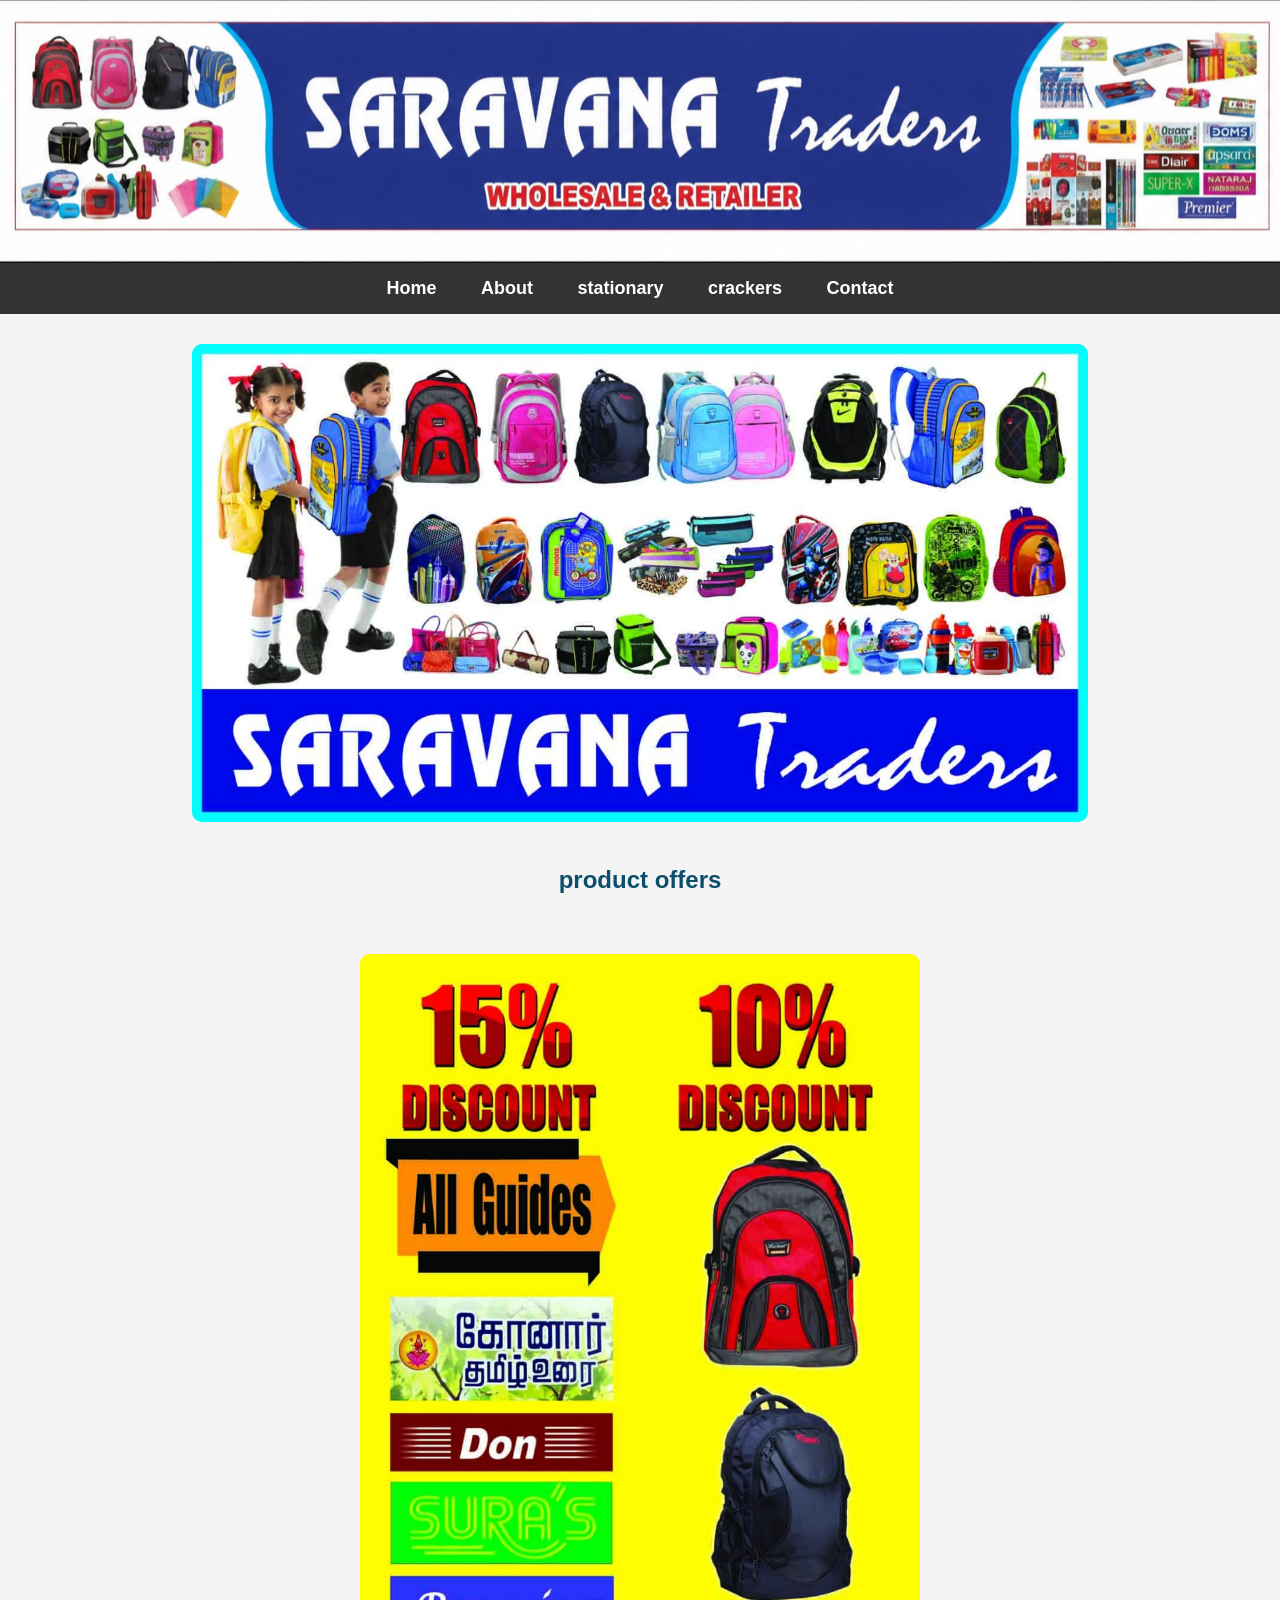
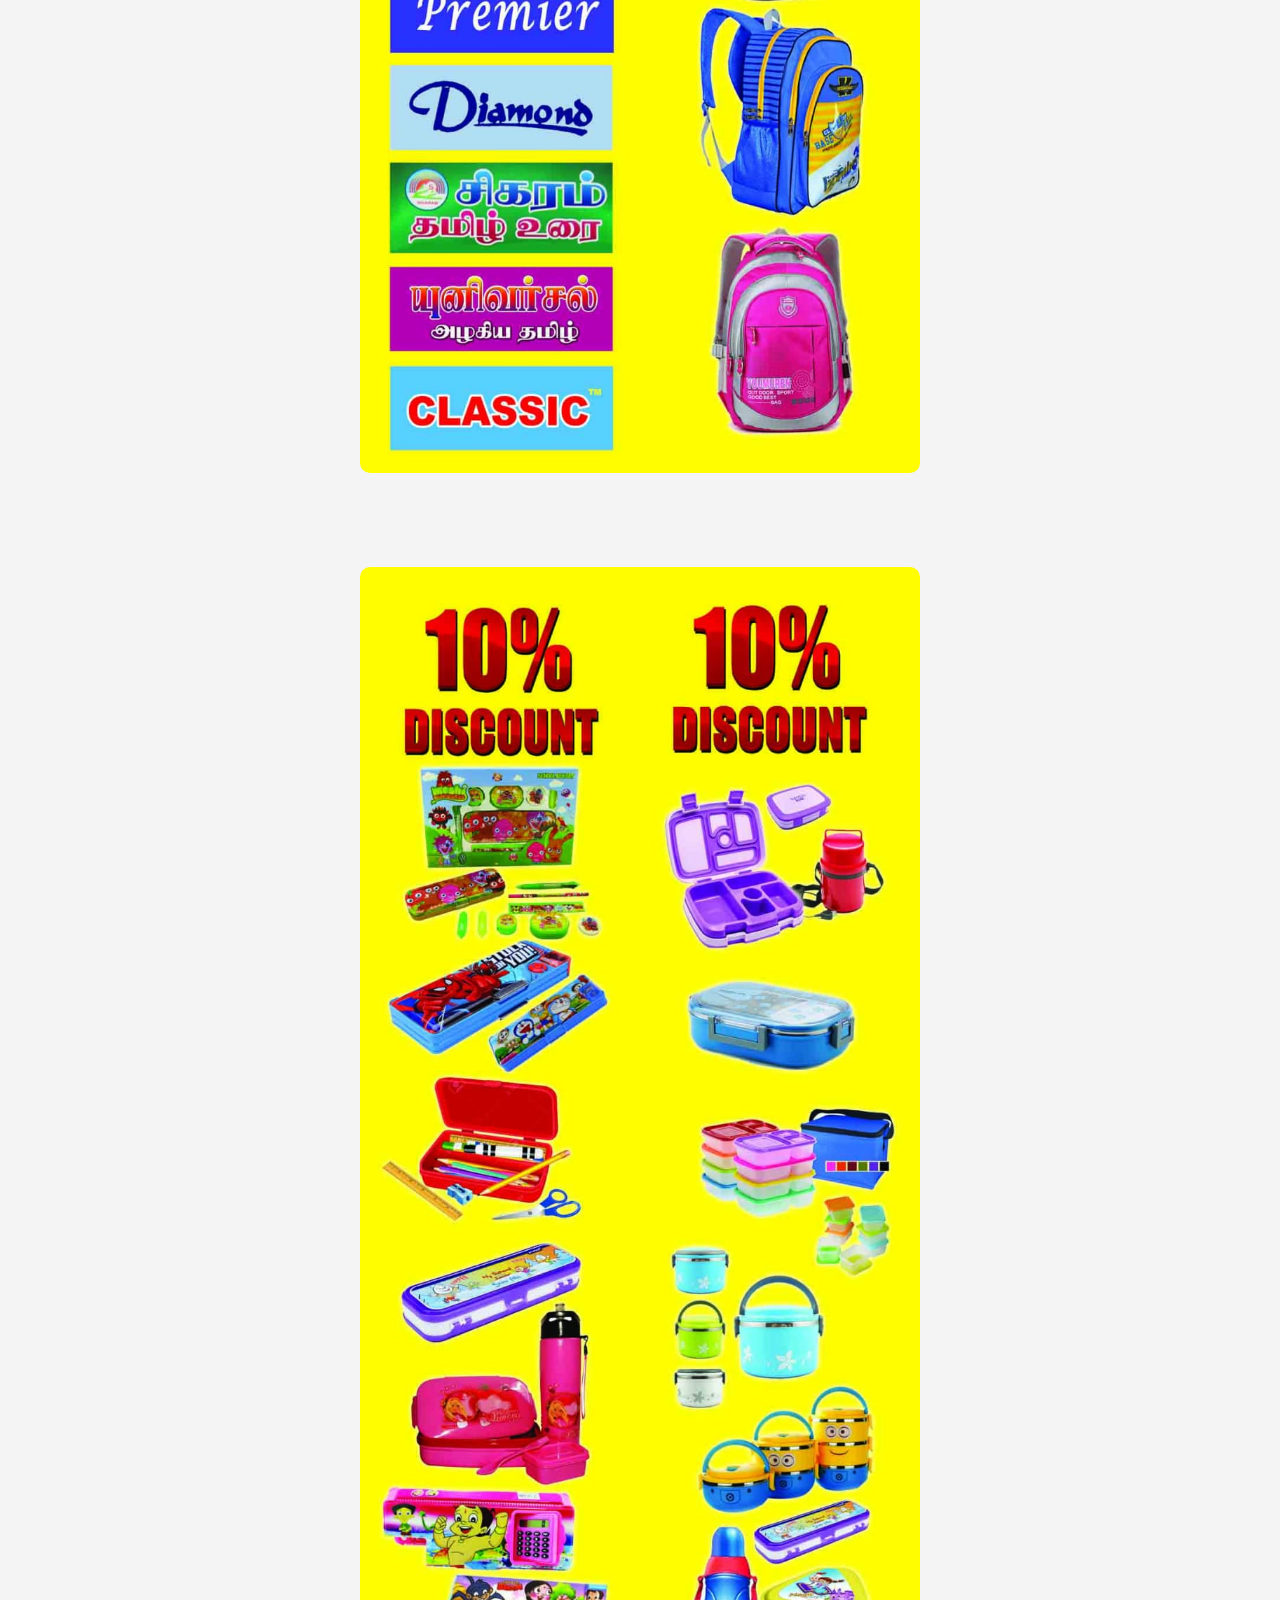
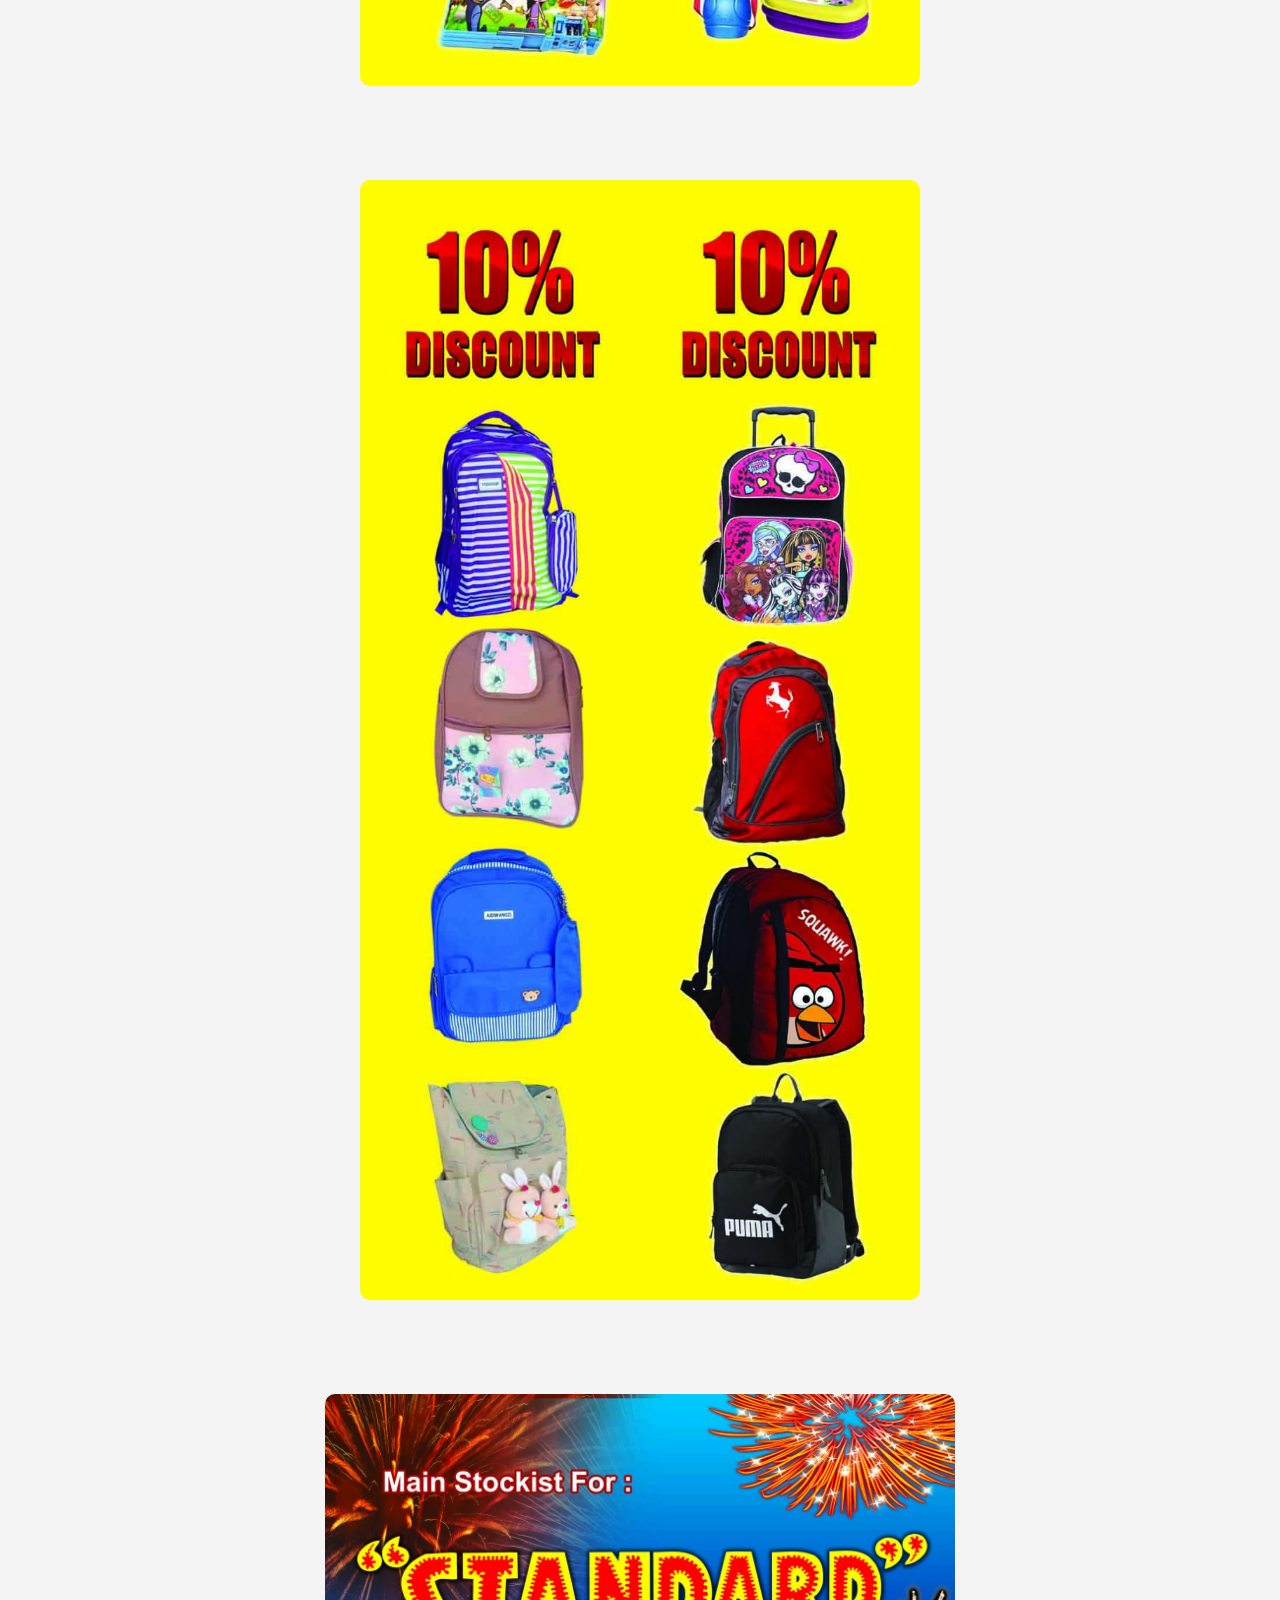
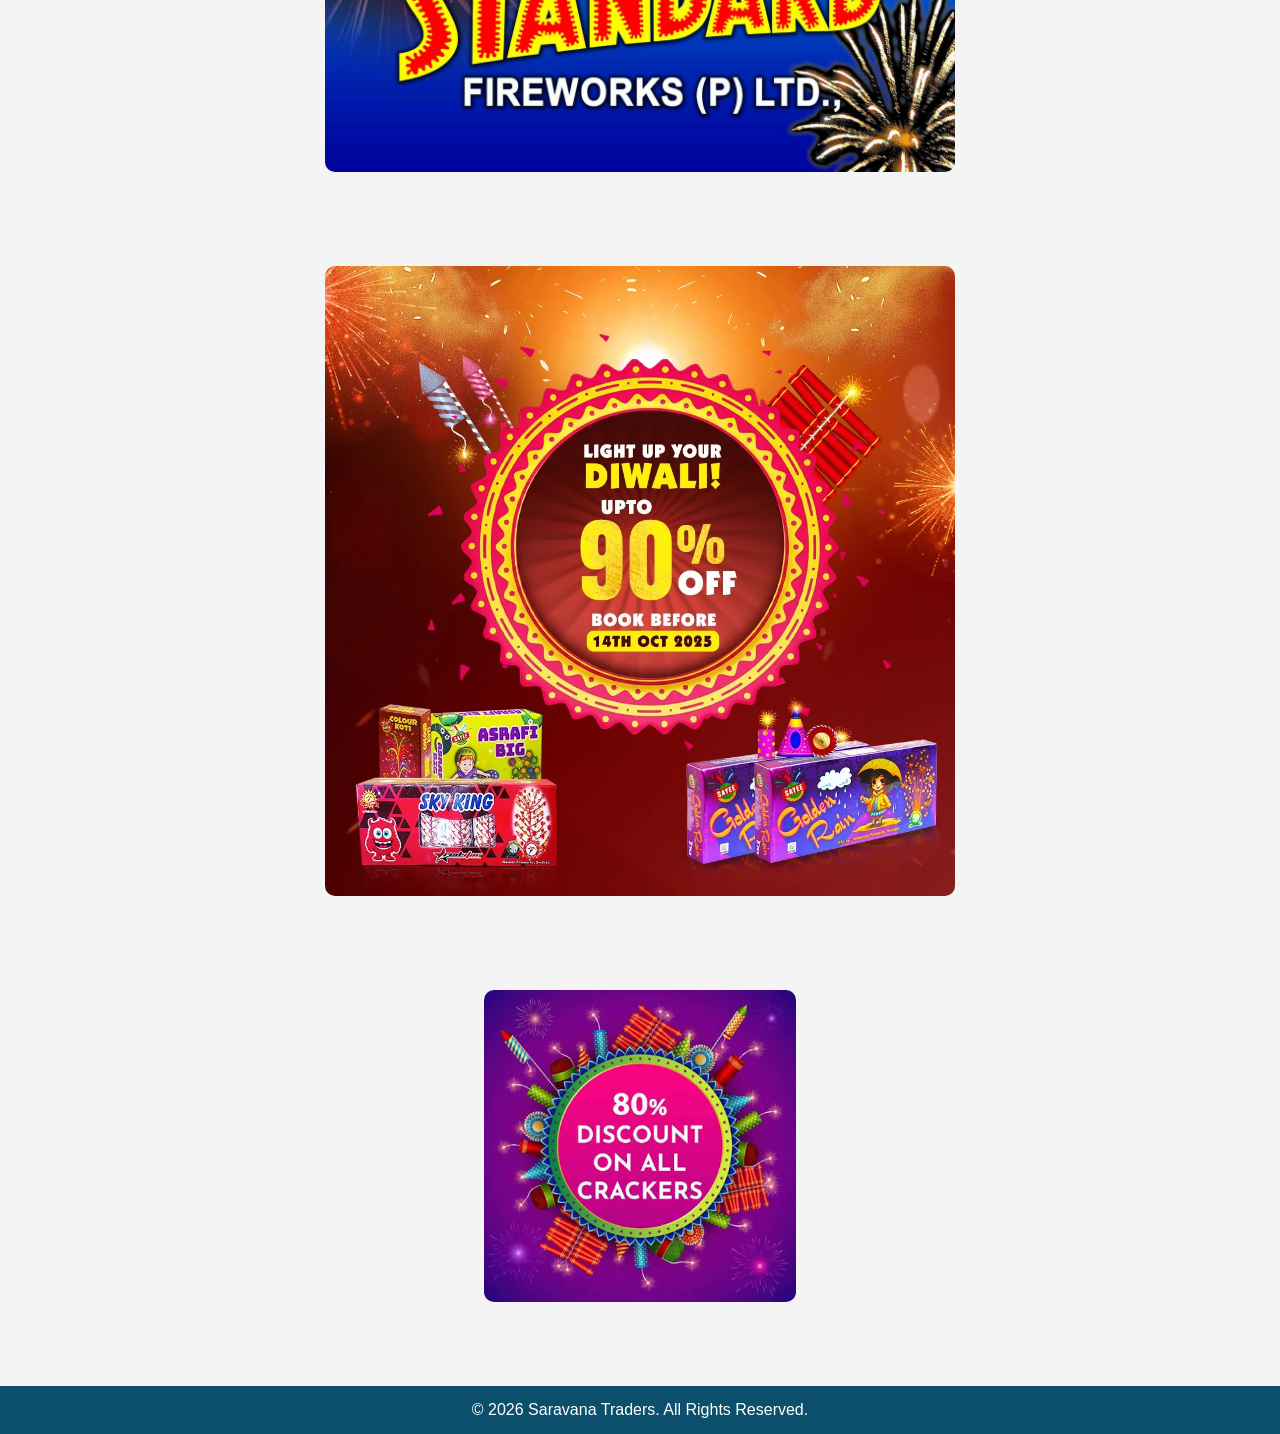
<file: index.html>
<!DOCTYPE html>
<html lang="en">
<head>
<meta charset="UTF-8">
<meta name="viewport" content="width=device-width, initial-scale=1.0">
<title>Saravana Traders</title>

<style>
*{
    margin:0;
    padding:0;
    box-sizing:border-box;
}

body{
    font-family:Arial,sans-serif;
    background:#f4f4f4;
}

/* Header */
header{
    text-align: center;
    padding: 0;
    margin: 0;
}

.header-img{
    width: 100%;
    height: auto;
    display: block;
}
/* Navigation */
nav{
    background:#333;
    text-align:center;
    padding:15px;
}

nav a{
    color:white;
    text-decoration:none;
    margin:20px;
    font-size:18px;
    font-weight:bold;
}

nav a:hover{
    color:yellow;
}

/* Hero */
.hero{
    text-align:center;
    margin:30px 0;
}

.hero img{
    width:70%;
    max-width:900px;
    border-radius:10px;
}

/* Products */
.products{
    width:90%;
    margin:40px auto;
}

.products h2{
    text-align:center;
    margin-bottom:30px;
    color:#0b4f6c;
}

.product-container{
    display:flex;
    flex-wrap:wrap;
    justify-content:center;
    gap:30px;
}

.card{
    width:220px;
    background:white;
    border-radius:10px;
    padding:15px;
    box-shadow:0 0 10px rgba(0,0,0,0.2);
    text-align:center;
}

.card img{
    width:100%;
    height:180px;
    object-fit:cover;
    border-radius:8px;
}

.card h3{
    margin-top:10px;
}

/* Footer */
footer{
    background:#0b4f6c;
    color:white;
    text-align:center;
    padding:15px;
    margin-top:50px;
}
</style>

</head>

<body>

<header>
    <img src="images/header img.jpg" alt="Saravana Traders Banner" class="header-img">
</header>

<nav>
    <a href="index.html">Home</a>
    <a href="about.html">About</a>
    <a href="stationary.html">stationary</a>
    <a href="crackers.html">crackers</a>
    <a href="contact.html">Contact</a>
    
</nav>

<section class="hero">
    <img src="images/logo.png" alt="Saravana Traders">
</section>

<section class="products">

<h2>product offers</h2>

<div class="product-container">

<div class="hero">
<img src="images/logo.jpg" alt="Saravana Traders">
</div>

<div class="hero">
<img src="images/logo (2).jpg" alt="Saravana Traders">
</div>

<div class="hero">
<img src="images/logo (3).jpg" alt="Saravana Traders">
</div>

<div class="hero">
<img src="images/offer0.jpg" alt="Saravana Traders">
</div>

<div class="hero">
<img src="images/offer1.jpg" alt="Saravana Traders">
</div>

<div class="hero">
<img src="images/offer2.jpg" alt="Saravana Traders">
</div>
</div>

</section>

<footer>
<p>&copy; 2026 Saravana Traders. All Rights Reserved.</p>
</footer>

</body>
</html>
</file>
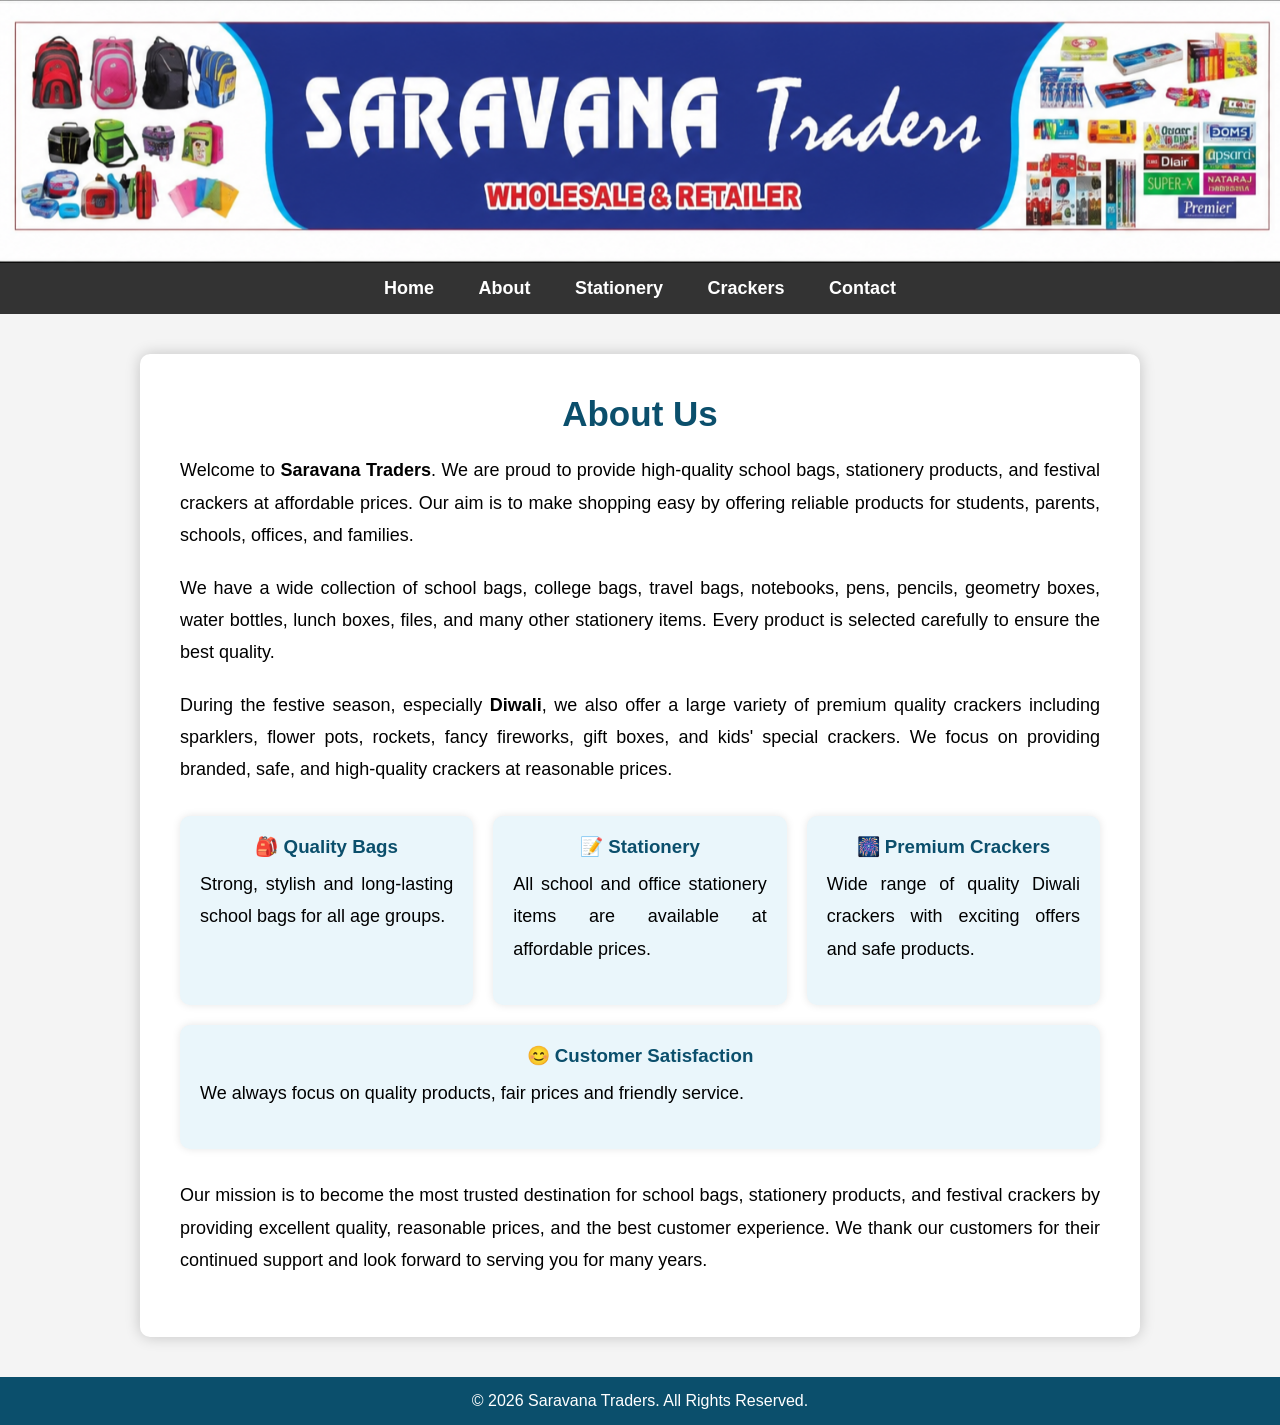
<file: about.html>
<!DOCTYPE html>
<html lang="en">
<head>
<meta charset="UTF-8">
<meta name="viewport" content="width=device-width, initial-scale=1.0">
<title>About - Saravana Traders</title>

<style>
*{
    margin:0;
    padding:0;
    box-sizing:border-box;
}

body{
    font-family:Arial, sans-serif;
    background:#f4f4f4;
}

/* Header */
header{
    text-align:center;
}

.header-img{
    width:100%;
    height:auto;
    display:block;
}

/* Navigation */
nav{
    background:#333;
    text-align:center;
    padding:15px;
}

nav a{
    color:white;
    text-decoration:none;
    margin:20px;
    font-size:18px;
    font-weight:bold;
}

nav a:hover{
    color:yellow;
}

/* About */
.about{
    width:90%;
    max-width:1000px;
    margin:40px auto;
    background:white;
    padding:40px;
    border-radius:10px;
    box-shadow:0 0 15px rgba(0,0,0,0.2);
}

.about h2{
    text-align:center;
    color:#0b4f6c;
    margin-bottom:20px;
    font-size:35px;
}

.about p{
    font-size:18px;
    line-height:1.8;
    text-align:justify;
    margin-bottom:20px;
}

/* Feature Boxes */
.features{
    display:flex;
    justify-content:space-between;
    flex-wrap:wrap;
    gap:20px;
    margin-top:30px;
}

.box{
    flex:1;
    min-width:220px;
    background:#eaf6fb;
    padding:20px;
    border-radius:10px;
    text-align:center;
    box-shadow:0 0 8px rgba(0,0,0,0.1);
}

.box h3{
    color:#0b4f6c;
    margin-bottom:10px;
}

/* Footer */
footer{
    background:#0b4f6c;
    color:white;
    text-align:center;
    padding:15px;
    margin-top:40px;
}
</style>
</head>

<body>

<header>
    <img src="images/header img.jpg" alt="Saravana Traders Banner" class="header-img">
</header>

<nav>
    <a href="index.html">Home</a>
    <a href="about.html">About</a>
    <a href="stationary.html">Stationery</a>
    <a href="crackers.html">Crackers</a>
    <a href="contact.html">Contact</a>
</nav>

<div class="about">

<h2>About Us</h2>

<p>
Welcome to <b>Saravana Traders</b>. We are proud to provide
high-quality school bags, stationery products, and festival crackers
at affordable prices. Our aim is to make shopping easy by offering
reliable products for students, parents, schools, offices, and families.
</p>

<p>
We have a wide collection of school bags, college bags,
travel bags, notebooks, pens, pencils, geometry boxes,
water bottles, lunch boxes, files, and many other stationery items.
Every product is selected carefully to ensure the best quality.
</p>

<p>
During the festive season, especially <b>Diwali</b>, we also offer a
large variety of premium quality crackers including sparklers,
flower pots, rockets, fancy fireworks, gift boxes, and kids'
special crackers. We focus on providing branded, safe, and
high-quality crackers at reasonable prices.
</p>

<div class="features">

<div class="box">
<h3>🎒 Quality Bags</h3>
<p>Strong, stylish and long-lasting school bags for all age groups.</p>
</div>

<div class="box">
<h3>📝 Stationery</h3>
<p>All school and office stationery items are available at affordable prices.</p>
</div>

<div class="box">
<h3>🎆 Premium Crackers</h3>
<p>Wide range of quality Diwali crackers with exciting offers and safe products.</p>
</div>

<div class="box">
<h3>😊 Customer Satisfaction</h3>
<p>We always focus on quality products, fair prices and friendly service.</p>
</div>

</div>

<p style="margin-top:30px;">
Our mission is to become the most trusted destination for school bags,
stationery products, and festival crackers by providing excellent quality,
reasonable prices, and the best customer experience. We thank our customers
for their continued support and look forward to serving you for many years.
</p>

</div>

<footer>
<p>&copy; 2026 Saravana Traders. All Rights Reserved.</p>
</footer>

</body>
</html>
</file>
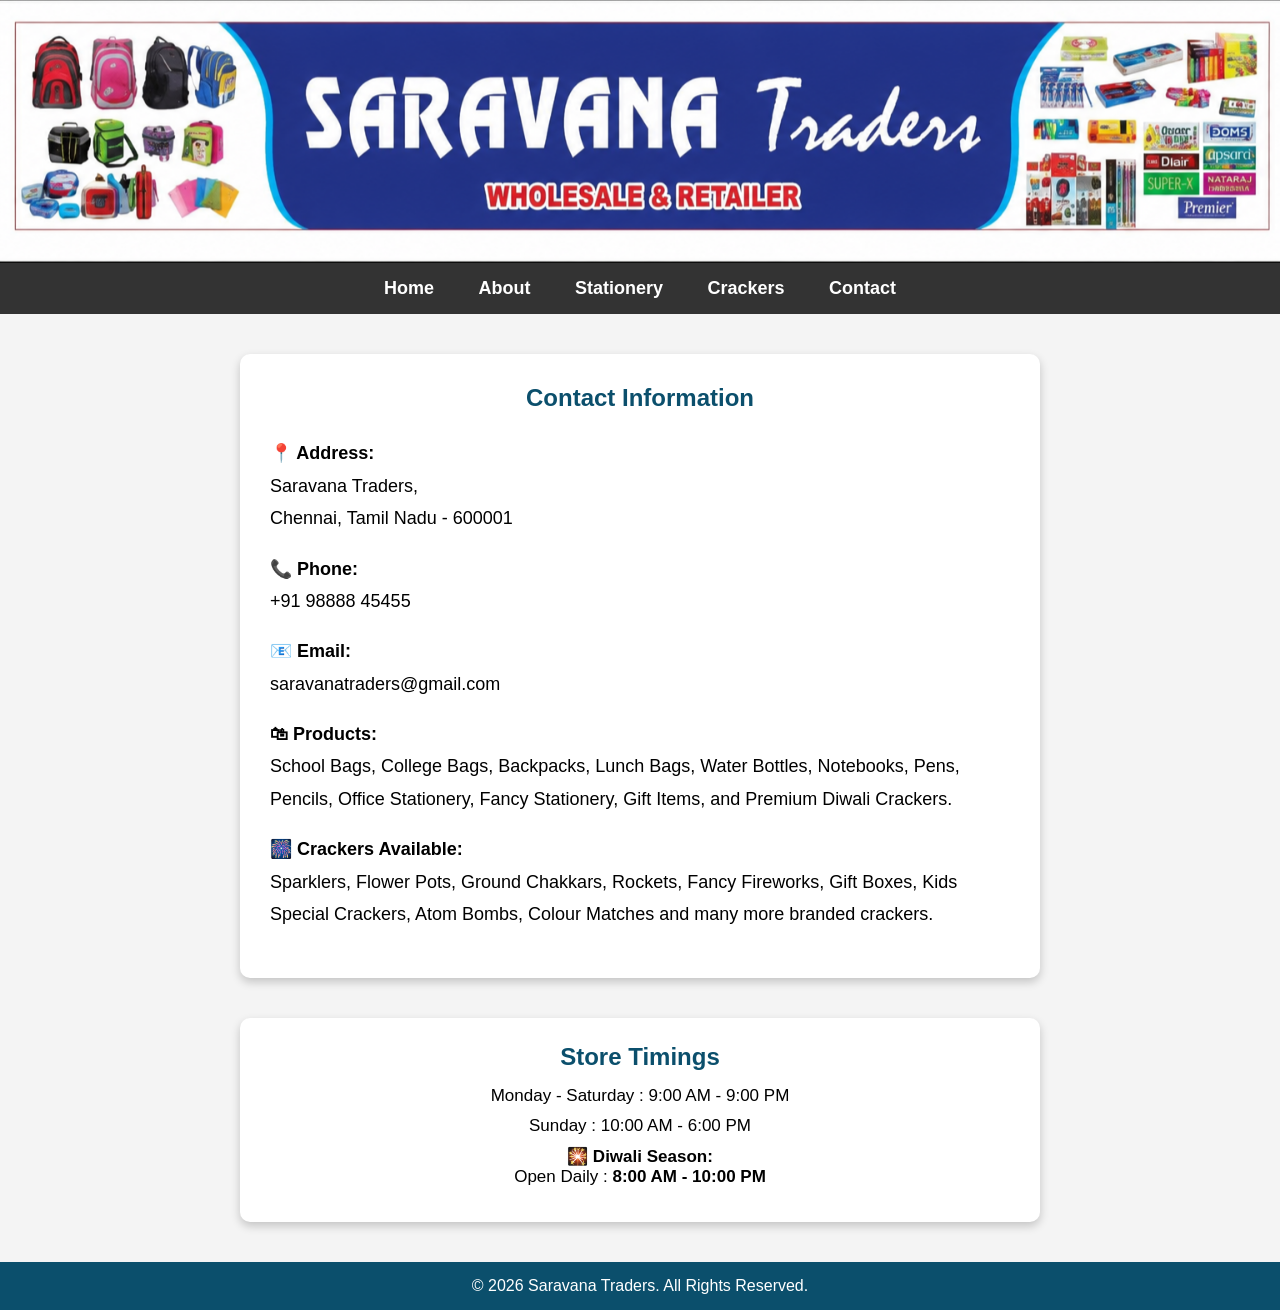
<file: contact.html>
<!DOCTYPE html>
<html lang="en">
<head>
<meta charset="UTF-8">
<meta name="viewport" content="width=device-width, initial-scale=1.0">
<title>Contact - Saravana Traders</title>

<style>
*{
    margin:0;
    padding:0;
    box-sizing:border-box;
}

body{
    font-family:Arial,sans-serif;
    background:#f4f4f4;
}

/* Header */
header{
    text-align:center;
    padding:0;
    margin:0;
}

.header-img{
    width:100%;
    height:auto;
    display:block;
}

/* Navigation */
nav{
    background:#333;
    text-align:center;
    padding:15px;
}

nav a{
    color:white;
    text-decoration:none;
    margin:20px;
    font-size:18px;
    font-weight:bold;
}

nav a:hover{
    color:yellow;
}

/* Contact Section */
.contact{
    width:80%;
    max-width:800px;
    margin:40px auto;
    background:white;
    padding:30px;
    border-radius:10px;
    box-shadow:0 4px 10px rgba(0,0,0,0.2);
}

.contact h2{
    text-align:center;
    color:#0b4f6c;
    margin-bottom:25px;
}

.contact p{
    font-size:18px;
    margin:18px 0;
    line-height:1.8;
}

/* Store Timings */
.timing{
    width:80%;
    max-width:800px;
    margin:30px auto;
    background:white;
    padding:25px;
    border-radius:10px;
    box-shadow:0 4px 10px rgba(0,0,0,0.2);
    text-align:center;
}

.timing h2{
    color:#0b4f6c;
    margin-bottom:15px;
}

.timing p{
    font-size:17px;
    margin:10px 0;
}

/* Footer */
footer{
    background:#0b4f6c;
    color:white;
    text-align:center;
    padding:15px;
    margin-top:40px;
}
</style>

</head>

<body>

<header>
    <img src="images/header img.jpg" alt="Saravana Traders Banner" class="header-img">
</header>

<nav>
    <a href="index.html">Home</a>
    <a href="about.html">About</a>
    <a href="stationary.html">Stationery</a>
    <a href="crackers.html">Crackers</a>
    <a href="contact.html">Contact</a>
</nav>

<div class="contact">

    <h2>Contact Information</h2>

    <p><b>📍 Address:</b><br>
    Saravana Traders,<br>
    Chennai, Tamil Nadu - 600001</p>

    <p><b>📞 Phone:</b><br>
    +91 98888 45455</p>

    <p><b>📧 Email:</b><br>
    saravanatraders@gmail.com</p>

    <p><b>🛍 Products:</b><br>
    School Bags, College Bags, Backpacks, Lunch Bags,
    Water Bottles, Notebooks, Pens, Pencils, Office Stationery,
    Fancy Stationery, Gift Items, and Premium Diwali Crackers.</p>

    <p><b>🎆 Crackers Available:</b><br>
    Sparklers, Flower Pots, Ground Chakkars, Rockets,
    Fancy Fireworks, Gift Boxes, Kids Special Crackers,
    Atom Bombs, Colour Matches and many more branded crackers.</p>

</div>

<div class="timing">

    <h2>Store Timings</h2>

    <p>Monday - Saturday : 9:00 AM - 9:00 PM</p>
    <p>Sunday : 10:00 AM - 6:00 PM</p>

    <p><b>🎇 Diwali Season:</b><br>
    Open Daily : <b>8:00 AM - 10:00 PM</b></p>

</div>

<footer>
    <p>&copy; 2026 Saravana Traders. All Rights Reserved.</p>
</footer>

</body>
</html>
</file>
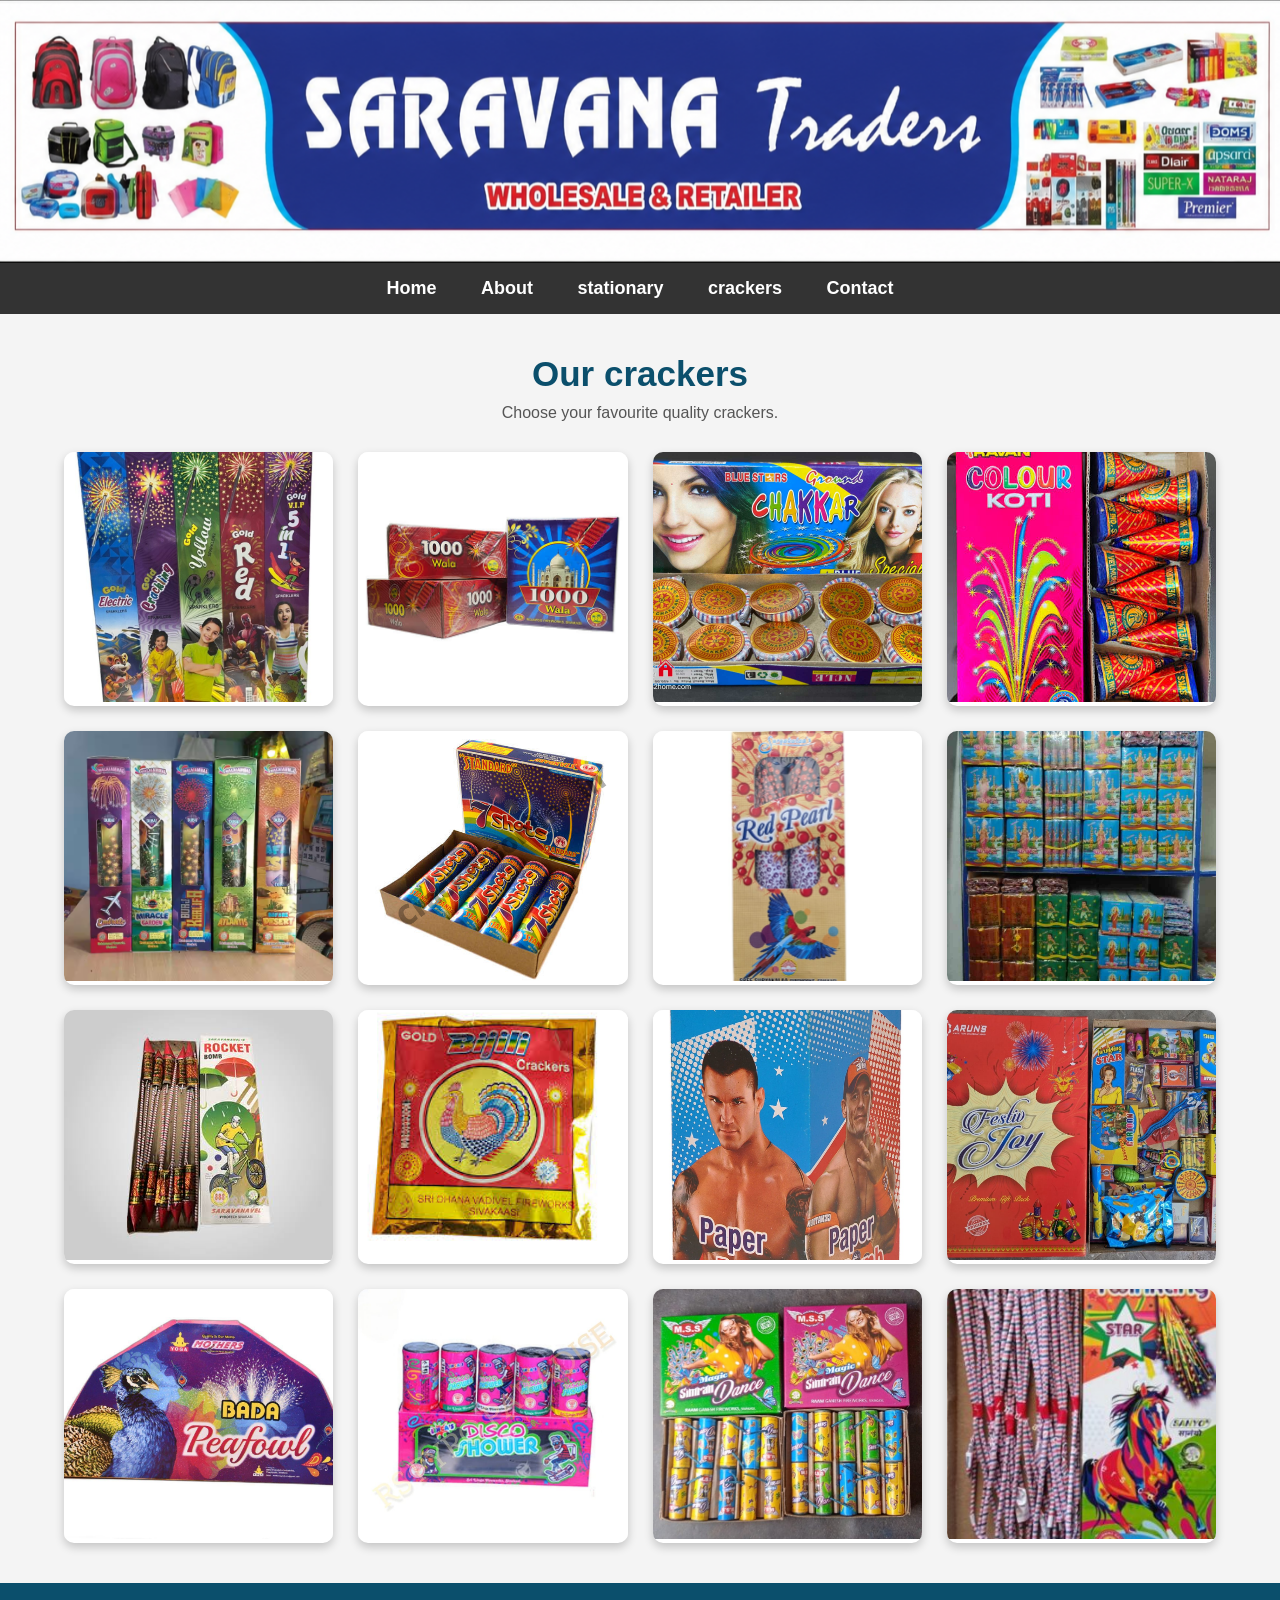
<file: crackers.html>
<!DOCTYPE html>
<html lang="en">
<head>
<meta charset="UTF-8">
<meta name="viewport" content="width=device-width, initial-scale=1.0">
<title>Products - Saravana Traders</title>

<style>
*{
    margin:0;
    padding:0;
    box-sizing:border-box;
}

body{
    font-family:Arial,sans-serif;
    background:#f4f4f4;
}

/* Header */
header{
    text-align: center;
    padding: 0;
    margin: 0;
}

.header-img{
    width: 100%;
    height: auto;
    display: block;
}
nav{
    background:#333;
    text-align:center;
    padding:15px;
}

nav a{
    color:white;
    text-decoration:none;
    margin:20px;
    font-size:18px;
    font-weight:bold;
}

nav a:hover{
    color:yellow;
}

/* Title */
.title{
    text-align:center;
    margin:40px 0 20px;
}

.title h2{
    color:#0b4f6c;
    font-size:35px;
}

.title p{
    margin-top:10px;
    color:#555;
}

/* Product Cards */
.products{
    width:90%;
    margin:30px auto;
    display:grid;
    grid-template-columns:repeat(auto-fit,minmax(250px,1fr));
    gap:25px;
}

.card{
    background:#fff;
    border-radius:10px;
    overflow:hidden;
    box-shadow:0 4px 10px rgba(0,0,0,0.2);
    transition:0.3s;
}

.card:hover{
    transform:translateY(-8px);
}

.card img{
    width:100%;
    height:250px;
    object-fit:cover;
}

.card h3{
    text-align:center;
    margin:15px 0 10px;
    color:#0b4f6c;
}

.card p{
    text-align:center;
    color:#666;
    padding:0 15px;
}

.price{
    text-align:center;
    font-size:20px;
    color:red;
    font-weight:bold;
    margin:15px 0;
}

button{
    display:block;
    margin:15px auto 20px;
    background:#0b4f6c;
    color:white;
    border:none;
    padding:10px 20px;
    border-radius:5px;
    cursor:pointer;
    font-size:16px;
}

button:hover{
    background:#08384d;
}

/* Footer */
footer{
    background:#0b4f6c;
    color:white;
    text-align:center;
    padding:15px;
    margin-top:40px;
}
</style>

</head>

<body>

<header>
    <img src="../images/header img.jpg" alt="Saravana Traders Banner" class="header-img">
</header>

<nav>
<a href="index.html">Home</a>
<a href="about.html">About</a>
<a href="stationary.html">stationary</a>
<a href="crackers.html">crackers</a>
<a href="contact.html">Contact</a>
</nav>


</div>

    <div class="title">
    <h2>Our crackers</h2>
    <p>Choose your favourite quality crackers.</p>
</div>

<div class="products">

    <div class="card">
        <img src="../images/cracker0.jpg" alt="mathapu">
    </div>

    <div class="card">
        <img src="../images/cracker1.jpg" alt="Cracker">
    </div>

    <div class="card">
       <img src="../images/cracker2.jpg" alt="cracker">
    </div>

    <div class="card">
        <img src="../images/cracker3.jpg" alt="Cracker">
    </div>

    <div class="card">
        <img src="../images/cracker4.jpg" alt="Cracker">
    </div>

     <div class="card">
        <img src="../images/cracker5.jpg" alt="Cracker">
    </div>

     <div class="card">
        <img src="../images/cracker6.jpg" alt="Cracker">
    </div>

     <div class="card">
        <img src="../images/cracker7.jpg" alt="Cracker">
    </div>

     <div class="card">
        <img src="../images/cracker8.jpg" alt="Cracker">
    </div>

    <div class="card">
        <img src="../images/cracker9.jpg" alt="Cracker">
    </div>

    <div class="card">
        <img src="../images/cracker10.jpg" alt="Cracker">
    </div>

    <div class="card">
        <img src="../images/cracker11.jpg" alt="Cracker">
    </div>

    <div class="card">
        <img src="../images/cracker12.jpg" alt="Cracker">
    </div>

    <div class="card">
        <img src="../images/cracker13.jpg" alt="Cracker">
    </div>

    <div class="card">
        <img src="../images/cracker14.jpg" alt="Cracker">
    </div>

    <div class="card">
        <img src="../images/cracker15.jpg" alt="Cracker">
    </div>
</div>



</div>
</div>
<footer>
    <p>&copy; 2026 Saravana Traders. All Rights Reserved.</p>
</footer>
</file>
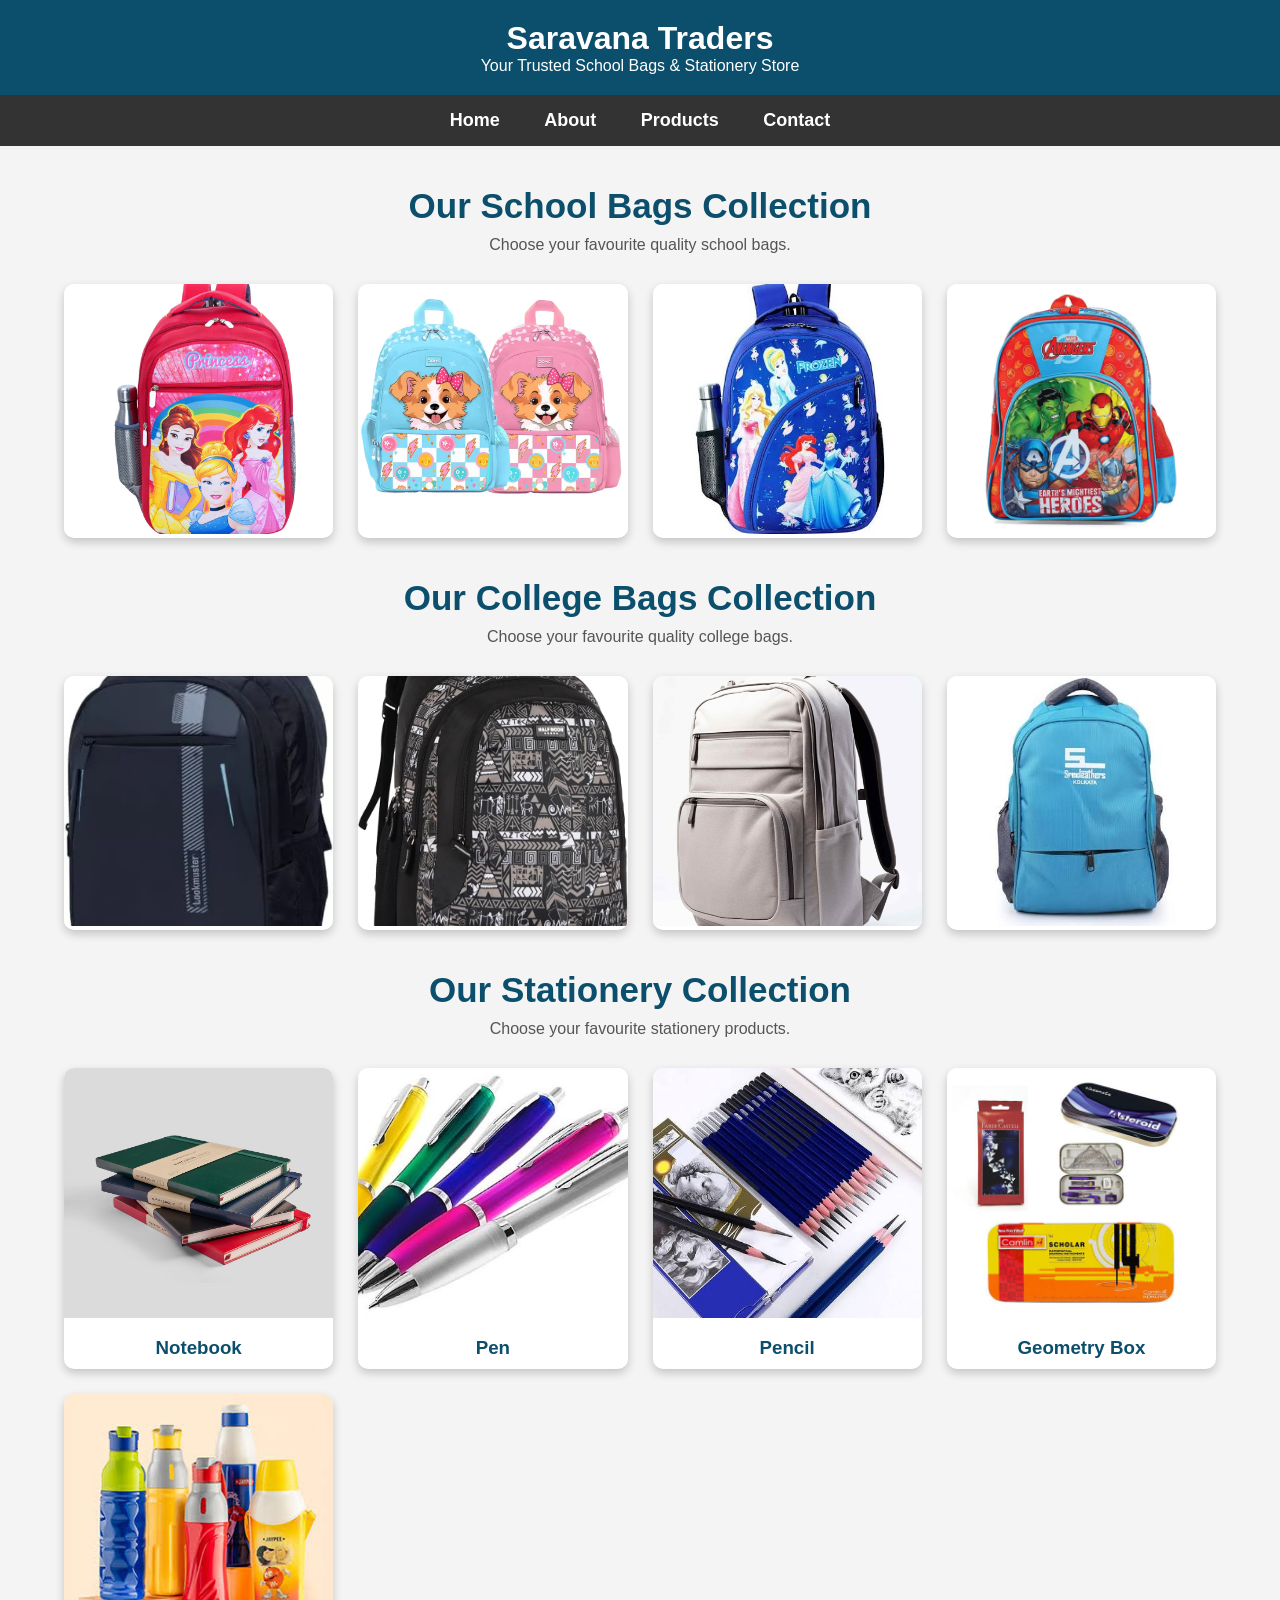
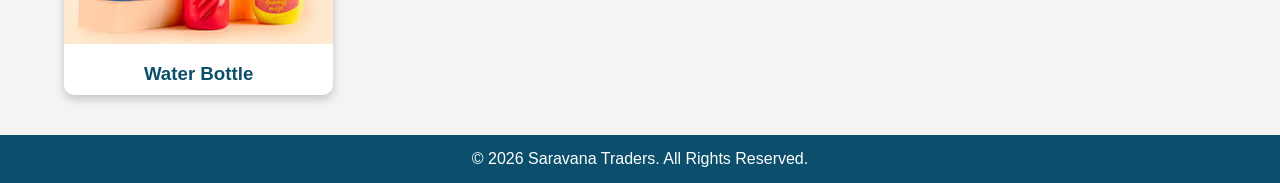
<file: products.html>
<!DOCTYPE html>
<html lang="en">
<head>
<meta charset="UTF-8">
<meta name="viewport" content="width=device-width, initial-scale=1.0">
<title>Products - Saravana Traders</title>

<style>
*{
    margin:0;
    padding:0;
    box-sizing:border-box;
}

body{
    font-family:Arial,sans-serif;
    background:#f4f4f4;
}

/* Header */
header{
    background:#0b4f6c;
    color:white;
    text-align:center;
    padding:20px;
}

nav{
    background:#333;
    text-align:center;
    padding:15px;
}

nav a{
    color:white;
    text-decoration:none;
    margin:20px;
    font-size:18px;
    font-weight:bold;
}

nav a:hover{
    color:yellow;
}

/* Title */
.title{
    text-align:center;
    margin:40px 0 20px;
}

.title h2{
    color:#0b4f6c;
    font-size:35px;
}

.title p{
    margin-top:10px;
    color:#555;
}

/* Product Cards */
.products{
    width:90%;
    margin:30px auto;
    display:grid;
    grid-template-columns:repeat(auto-fit,minmax(250px,1fr));
    gap:25px;
}

.card{
    background:#fff;
    border-radius:10px;
    overflow:hidden;
    box-shadow:0 4px 10px rgba(0,0,0,0.2);
    transition:0.3s;
}

.card:hover{
    transform:translateY(-8px);
}

.card img{
    width:100%;
    height:250px;
    object-fit:cover;
}

.card h3{
    text-align:center;
    margin:15px 0 10px;
    color:#0b4f6c;
}

.card p{
    text-align:center;
    color:#666;
    padding:0 15px;
}

.price{
    text-align:center;
    font-size:20px;
    color:red;
    font-weight:bold;
    margin:15px 0;
}

button{
    display:block;
    margin:15px auto 20px;
    background:#0b4f6c;
    color:white;
    border:none;
    padding:10px 20px;
    border-radius:5px;
    cursor:pointer;
    font-size:16px;
}

button:hover{
    background:#08384d;
}

/* Footer */
footer{
    background:#0b4f6c;
    color:white;
    text-align:center;
    padding:15px;
    margin-top:40px;
}
</style>

</head>

<body>

<header>
<h1>Saravana Traders</h1>
<p>Your Trusted School Bags & Stationery Store</p>
</header>

<nav>
<a href="index.html">Home</a>
<a href="about.html">About</a>
<a href="products.html">Products</a>
<a href="contact.html">Contact</a>
</nav>


</div>

    <div class="title">
    <h2>Our School Bags Collection</h2>
    <p>Choose your favourite quality school bags.</p>
</div>

<div class="products">

    <div class="card">
        <img src="images/schoolbag.1.jpg" alt="School Bag">
    </div>

    <div class="card">
        <img src="images/schoolbag.2.jpg" alt="School Bag">
    </div>

    <div class="card">
        <img src="images/schoolbag.3.jpg" alt="School Bag">
    </div>

    <div class="card">
        <img src="images/schoolbag.4.jpg" alt="School Bag">
    </div>

</div>

<div class="title">
    <h2>Our College Bags Collection</h2>
    <p>Choose your favourite quality college bags.</p>
</div>

<div class="products">

    <div class="card">
        <img src="images/collegebag.1.jpg" alt="College Bag">
    </div>

    <div class="card">
        <img src="images/collegebag.2.jpg" alt="College Bag">
    </div>

    <div class="card">
        <img src="images/collegebag.3.jpg" alt="College Bag">
    </div>

    <div class="card">
        <img src="images/collegebag.4.jpg" alt="College Bag">
    </div>

</div> <!-- College Products முடியும் -->

<div class="title">
    <h2>Our Stationery Collection</h2>
    <p>Choose your favourite stationery products.</p>
</div>

<div class="products">

    <div class="card">
        <img src="images/notebook.jpg" alt="Notebook">
        <h3>Notebook</h3>
    </div>

    <div class="card">
        <img src="images/pen.jpg" alt="Pen">
        <h3>Pen</h3>
    </div>

    <div class="card">
        <img src="images/pencil.jpg" alt="Pencil">
        <h3>Pencil</h3>
    </div>

    <div class="card">
        <img src="images/geometrybox.jpg" alt="Geometry Box">
        <h3>Geometry Box</h3>
    </div>

    <div class="card">
        <img src="images/waterbottle.jpg" alt="Water Bottle">
        <h3>Water Bottle</h3>
    </div>

</div>
</div>
<footer>
    <p>&copy; 2026 Saravana Traders. All Rights Reserved.</p>
</footer>
</file>
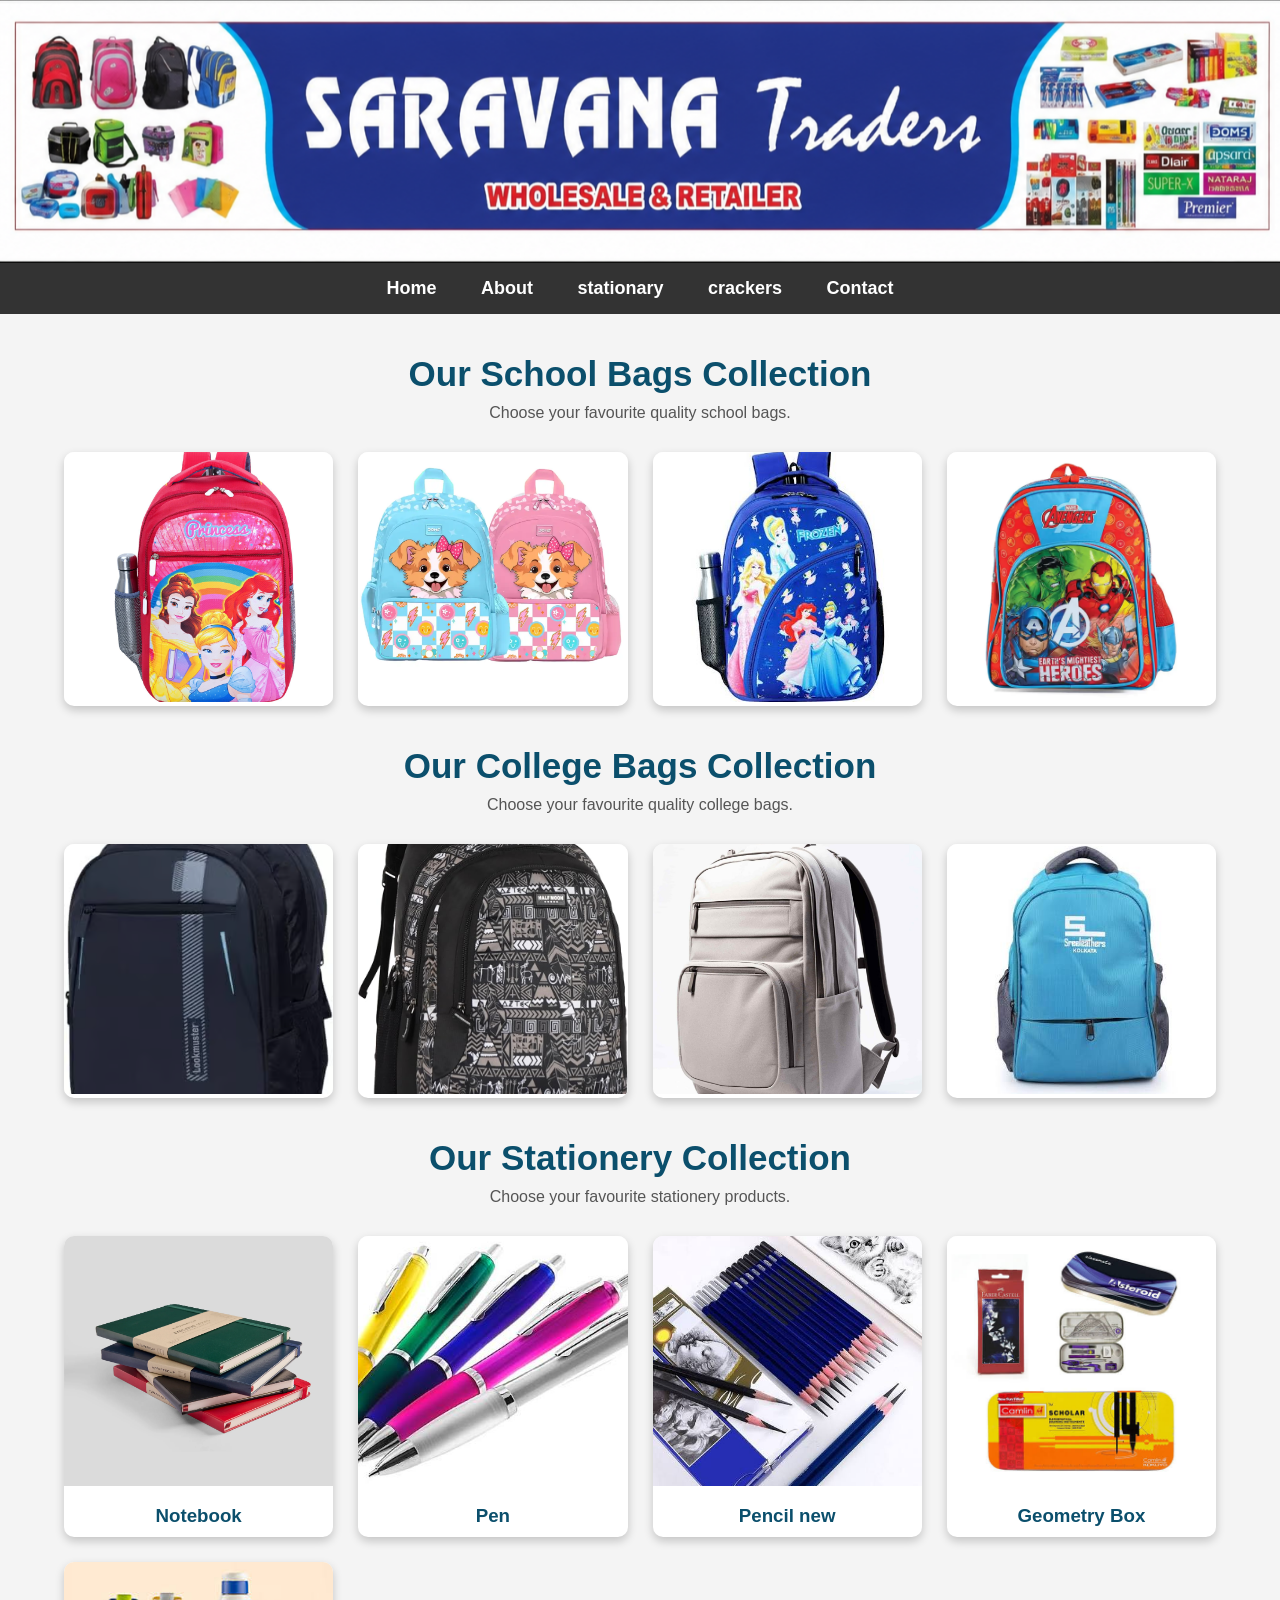
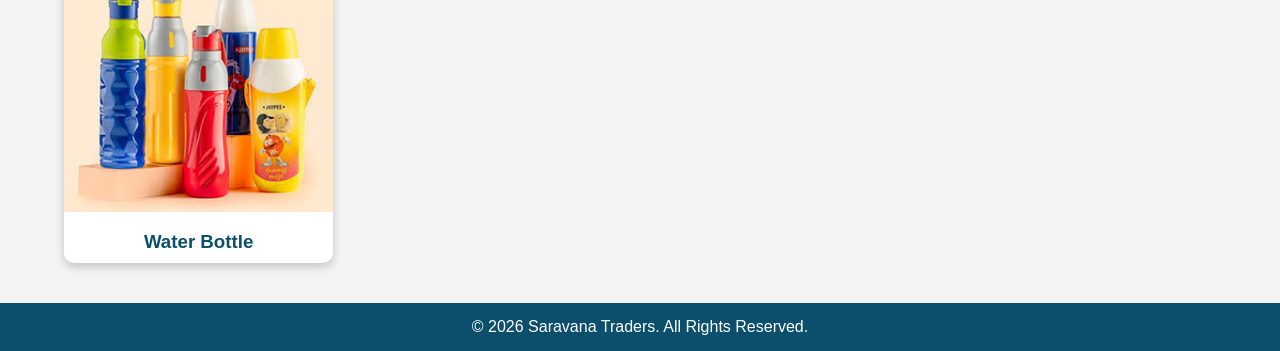
<file: stationary.html>
<!DOCTYPE html>
<html lang="en">
<head>
<meta charset="UTF-8">
<meta name="viewport" content="width=device-width, initial-scale=1.0">
<title>Products - Saravana Traders</title>

<style>
*{
    margin:0;
    padding:0;
    box-sizing:border-box;
}

body{
    font-family:Arial,sans-serif;
    background:#f4f4f4;
}

/* Header */
header{
    text-align: center;
    padding: 0;
    margin: 0;
}

.header-img{
    width: 100%;
    height: auto;
    display: block;
}
nav{
    background:#333;
    text-align:center;
    padding:15px;
}

nav a{
    color:white;
    text-decoration:none;
    margin:20px;
    font-size:18px;
    font-weight:bold;
}

nav a:hover{
    color:yellow;
}

/* Title */
.title{
    text-align:center;
    margin:40px 0 20px;
}

.title h2{
    color:#0b4f6c;
    font-size:35px;
}

.title p{
    margin-top:10px;
    color:#555;
}

/* Product Cards */
.products{
    width:90%;
    margin:30px auto;
    display:grid;
    grid-template-columns:repeat(auto-fit,minmax(250px,1fr));
    gap:25px;
}

.card{
    background:#fff;
    border-radius:10px;
    overflow:hidden;
    box-shadow:0 4px 10px rgba(0,0,0,0.2);
    transition:0.3s;
}

.card:hover{
    transform:translateY(-8px);
}

.card img{
    width:100%;
    height:250px;
    object-fit:cover;
}

.card h3{
    text-align:center;
    margin:15px 0 10px;
    color:#0b4f6c;
}

.card p{
    text-align:center;
    color:#666;
    padding:0 15px;
}

.price{
    text-align:center;
    font-size:20px;
    color:red;
    font-weight:bold;
    margin:15px 0;
}

button{
    display:block;
    margin:15px auto 20px;
    background:#0b4f6c;
    color:white;
    border:none;
    padding:10px 20px;
    border-radius:5px;
    cursor:pointer;
    font-size:16px;
}

button:hover{
    background:#08384d;
}

/* Footer */
footer{
    background:#0b4f6c;
    color:white;
    text-align:center;
    padding:15px;
    margin-top:40px;
}
</style>

</head>

<body>

<header>
    <img src="images/header img.jpg" alt="Saravana Traders Banner" class="header-img">
</header>

<nav>
<a href="index.html">Home</a>
<a href="about.html">About</a>
<a href="stationary.html">stationary</a>
<a href="crackers.html">crackers</a>
<a href="contact.html">Contact</a>
</nav>


</div>

    <div class="title">
    <h2>Our School Bags Collection</h2>
    <p>Choose your favourite quality school bags.</p>
</div>

<div class="products">

    <div class="card">
        <img src="images/schoolbag.1.jpg" alt="School Bag">
    </div>

    <div class="card">
        <img src="images/schoolbag.2.jpg" alt="School Bag">
    </div>

    <div class="card">
        <img src="images/schoolbag.3.jpg" alt="School Bag">
    </div>

    <div class="card">
        <img src="images/schoolbag.4.jpg" alt="School Bag">
    </div>

</div>

<div class="title">
    <h2>Our College Bags Collection</h2>
    <p>Choose your favourite quality college bags.</p>
</div>

<div class="products">

    <div class="card">
        <img src="images/collegebag.1.jpg" alt="College Bag">
    </div>

    <div class="card">
        <img src="images/collegebag.2.jpg" alt="College Bag">
    </div>

    <div class="card">
        <img src="images/collegebag.3.jpg" alt="College Bag">
    </div>

    <div class="card">
        <img src="images/collegebag.4.jpg" alt="College Bag">
    </div>

</div> <!-- College Products முடியும் -->

<div class="title">
    <h2>Our Stationery Collection</h2>
    <p>Choose your favourite stationery products.</p>
</div>

<div class="products">

    <div class="card">
        <img src="images/notebook.jpg" alt="Notebook">
        <h3>Notebook</h3>
    </div>

    <div class="card">
        <img src="images/pen.jpg" alt="Pen">
        <h3>Pen</h3>
    </div>

    <div class="card">
        <img src="images/pencil.jpg" alt="Pencil">
        <h3>Pencil new</h3>
    </div>

    <div class="card">
        <img src="images/geometrybox.jpg" alt="Geometry Box">
        <h3>Geometry Box</h3>
    </div>

    <div class="card">
        <img src="images/waterbottle.jpg" alt="Water Bottle">
        <h3>Water Bottle</h3>
    </div>

</div>
</div>
<footer>
    <p>&copy; 2026 Saravana Traders. All Rights Reserved.</p>
</footer>
</file>
